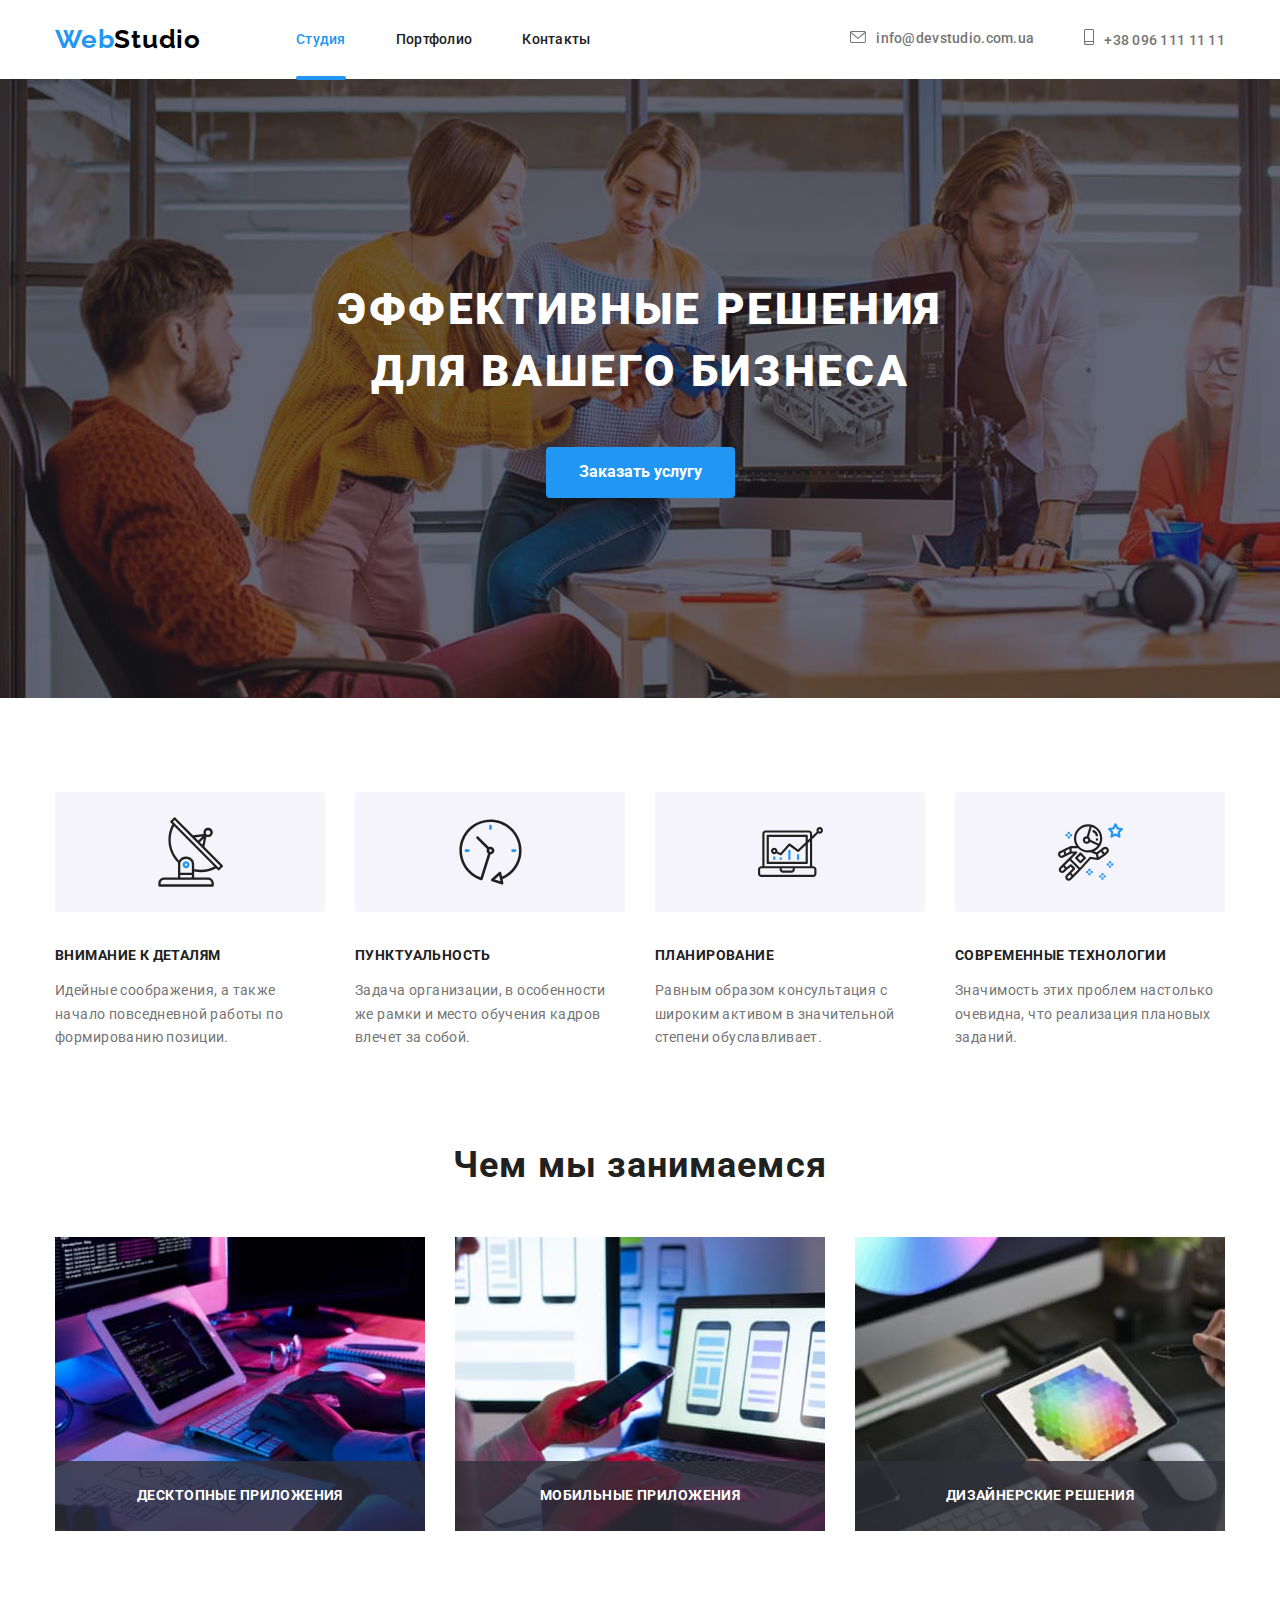
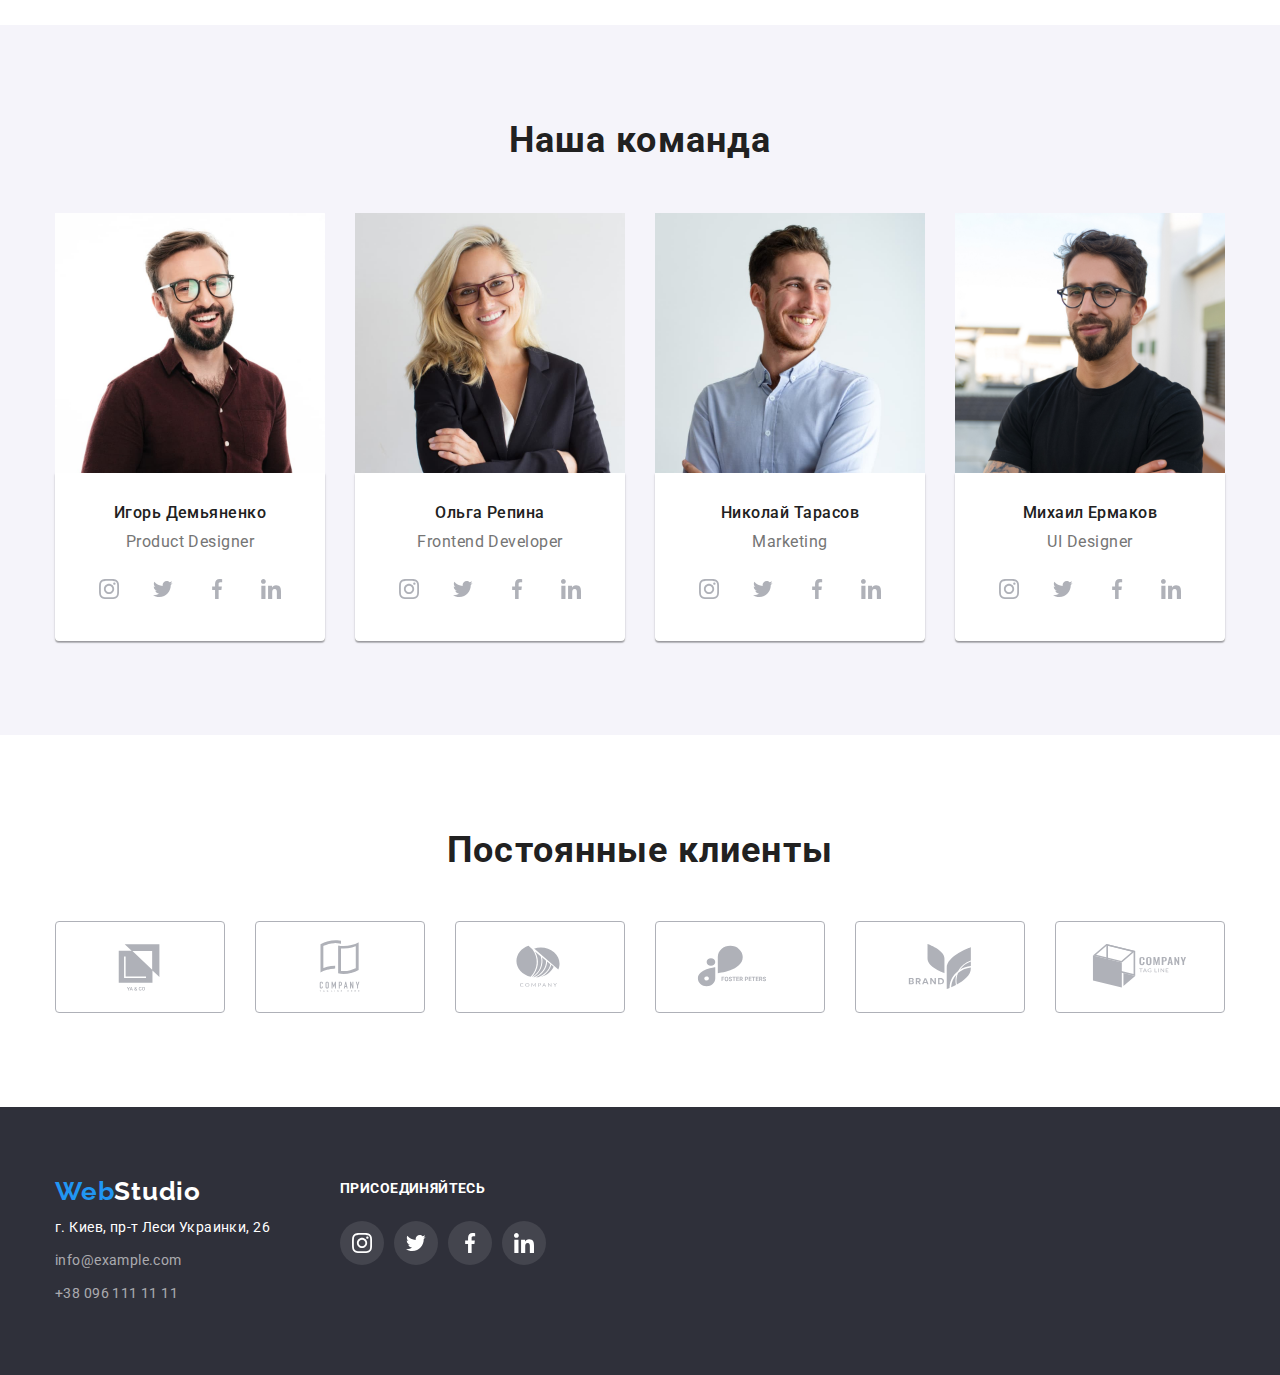
<file: index.html>
<!DOCTYPE html>
<html lang="en">

<head>
    <meta charset="UTF-8">
    <meta http-equiv="X-UA-Compatible" content="IE=edge">
    <meta name="viewport" content="width=device-width, initial-scale=1.0">
    <link rel="preconnect" href="https://fonts.googleapis.com">
    <link rel="preconnect" href="https://fonts.gstatic.com" crossorigin>
    <link href="https://fonts.googleapis.com/css2?family=Raleway:wght@700&family=Roboto:wght@400;500;700;900&display=swap"
        rel="stylesheet">
        <!--нормалізатор-->
<link rel="stylesheet" href="https://cdnjs.cloudflare.com/ajax/libs/modern-normalize/1.1.0/modern-normalize.min.css"/>
        <!--додати стиль-->
        <link rel="stylesheet" href="./css/styles.css" />
        <title>Homework#5</title>
</head>

<body>
    <!--Шапка-->
    <header class="header">
        <div class="container">
        <nav class="header-nav">
            <a href="" class="header-logo link">Web<span class="colortext">Studio</span></a>
            <ul class="header-list list">
                <li class="header-item"><a href="./index.html" class="header-link link current">Студия</a></li>
              <li class="header-item"><a href="./portfolio.html" class="header-link link">Портфолио</a></li>
                <li class="header-item"><a href="" class="header-link link">Контакты</a></li>
             </ul>
        </nav>
        <div class="header-connect">
            <ul class="header-list list">
                <li><a class="header-mail link " href=""><svg class="contact-icon" width="16" height="12">
                    <use href="./images/symbol-defss.svg#icon-convert"info@devstudio.com.ua></use>
                </svg>info@devstudio.com.ua</a>
                </li>
                <li><a class="header-tel link" href=""><svg class="contact-icon" width="10" height="16">
                    <use href="./images/symbol-defss.svg#icon-phone"></use>
                </svg>+38 096 111 11 11</a>
             </li>
            </ul>
          
        </div>
        </div>
    </header>
    <main>
        <!--hero-->
         <section class="hero">
            <div class="container">
                <h1 class="hero-title">ЭФФЕКТИВНЫЕ РЕШЕНИЯ<br>ДЛЯ ВАШЕГО БИЗНЕСА</h1>
                <button type="button" class="button link" data-modal-open>Заказать услугу</button>
               <!---- <div class="hero-content"></div>-->
            </div>
            </section>
       
        <!--feature-->
        <section class="feature">
            <div class="container">
            <ul class="feature-list list">
                 <li class="item">
                    <a href="" class="feature-soc-link">
                        <svg class="feature-soc-icon" width="65" height="70">
                            <use href="./images/symbol-defss.svg#icon-tarelka">
                        </svg>
                    </a>
                    <h3 class="feature-title">Внимание к деталям</h3>
                    <p class="feature-text">Идейные соображения, а также начало повседневной работы по формированию позиции.</p>
                </li>
                
                <li class="item">
                    <a href="" class="feature-soc-link">
                        <svg class="feature-soc-icon" width="65" height="70">
                            <use href="./images/symbol-defss.svg#icon-clock">
                        </svg>
                    </a>
                    <h3 class="feature-title">Пунктуальность</h3>
                    <p class="feature-text">Задача организации, в особенности же рамки и место обучения кадров влечет за собой.</p>
                </li>
                <li class="item">
                    <a href="" class="feature-soc-link">
                        <svg class="feature-soc-icon" width="65" height="70">
                            <use href="./images/symbol-defss.svg#icon-diagram">
                        </svg>
                    </a>
                    <h3 class="feature-title">Планирование</h3>
                    <p class="feature-text">Равным образом консультация с широким активом в значительной степени обуславливает.</p>
                </li>
                <li class="item">
                    <a href="" class="feature-soc-link">
                        <svg class="feature-soc-icon" width="65" height="70">
                            <use href="./images/symbol-defss.svg#icon-kosm">
                        </svg>
                    </a>
                    <h3 class="feature-title">Современные технологии</h3>
                    <p class="feature-text">Значимость этих проблем настолько очевидна, что реализация плановых заданий.</p>
                </li>
            </ul>
            </div>
        </section>
        <section class="about">
            <div class="container">
            <h2 class="about-title">Чем мы занимаемся</h2>
            <ul class="about-list list">
                <li class="about-item">
                    <div class="about-top-wrap">
                       <img src="./images/project.jpg" alt="Дизайн" class="about-foto" width="370" height="294">
                        <p class="about-top-text">ДЕСКТОПНЫЕ ПРИЛОЖЕНИЯ</p>
                    </div>  
                </li>
                <li class="about-item">
                    <div class="about-top-wrap">
                    <img src="./images/razmetka.jpg" alt="Розробка" class="about-foto" width="370" height="294">
                    <p class="about-top-text">МОБИЛЬНЫЕ ПРИЛОЖЕНИЯ</p>
                    </div>
                </li>
                <li class="about-item">
                    <div class="about-top-wrap">
                    <img src="./images/colortest.jpg" alt="Колористика" class="about-foto" width="370" height="294">
                    <p class="about-top-text">ДИЗАЙНЕРСКИЕ РЕШЕНИЯ</p>
                    </div>
                </li>
            </ul>
            </div>
        </section>
        <section id="team" class="team">
            <div class="container">
            <h2 class="team-title">Наша команда</h2>
            <ul class="team-list list">
                <li class="team-item">
                    <img src="./images/img1.jpg" alt="" class="img" width="270">
                    <div class="foto-team">
                    <h3 class="team-item-title">Игорь Демьяненко</h3>
                    <p lang="en" class="team-item-text">Product Designer</p>
                    <ul class="team-soc-list list">
                        <li class="team-soc-item">
                            <a href="" class="team-soc-link">
                              <svg class="team-soc-icon" width="20" height="20">
                                    <use href="./images/symbol-defs.svg#icon-instagram">
                                </svg>
                            </a>
                        </li>
                        <li class="team-soc-item">
                            <a href="" class="team-soc-link">
                                <svg class="team-soc-icon" width="20" height="20">
                                    <use href="./images/symbol-defs.svg#icon-tvit">
                                </svg>
                            </a>
                        </li>
                        <li class="team-soc-item">
                            <a href="" class="team-soc-link">
                                <svg class="team-soc-icon" width="20" height="20">
                                    <use href="./images/symbol-defs.svg#icon-facebook">
                                </svg>
                            </a>
                        </li>
                        <li class="team-soc-item">
                            <a href="" class="team-soc-link">
                                <svg class="team-soc-icon" width="20" height="20">
                                    <use href="./images/symbol-defs.svg#icon-lin">
                                </svg>
                            </a>
                        </li>
                     </ul>
                </div>
                </li>
                <li class="team-item">
                    <img src="./images/img2.jpg" alt="" class="img" width="270">
                    <div class="foto-team">
                    <h3 class="team-item-title">Ольга Репина</h3>
                    <p lang="en" class="team-item-text">Frontend Developer</p>
                    <ul class="team-soc-list list">
                        <li class="team-soc-item">
                            <a href="" class="team-soc-link">
                                <!--підключення спрайта-->
                            <svg class="team-soc-icon" width="20" height="20">
                                <use href="./images/symbol-defs.svg#icon-instagram">
                            </svg>
                        </a>
                        </li>
                        <li class="team-soc-item">
                            <a href="" class="team-soc-link">
                            <svg class="team-soc-icon" width="20" height="20">
                                <use href="./images/symbol-defs.svg#icon-tvit">
                            </svg>
                            </a>
                        </li>
                        <li class="team-soc-item">
                            <a href="" class="team-soc-link">
                                <svg class="team-soc-icon" width="20" height="20">
                                    <use href="./images/symbol-defs.svg#icon-facebook">
                                </svg>
                            </a>
                        </li>
                        <li class="team-soc-item">
                            <a href="" class="team-soc-link">
                                <svg class="team-soc-icon" width="20" height="20">
                                    <use href="./images/symbol-defs.svg#icon-lin">
                                </svg>
                            </a>
                        </li>
                    </ul>
                </div>
                </li>
                <li class="team-item">
                    <img src="./images/img3.jpg" alt="" class="img" width="270">
                    <div class="foto-team">
                    <h3 class="team-item-title">Николай Тарасов</h3>
                    <p lang="en" class="team-item-text">Marketing</p>
                    <ul class="team-soc-list list">
                        <li class="team-soc-item">
                            <a href="" class="team-soc-link">
                               <svg class="team-soc-icon" width="20" height="20">
                                    <use href="./images/symbol-defs.svg#icon-instagram">
                                </svg>
                            </a>
                        </li>
                        <li class="team-soc-item">
                            <a href="" class="team-soc-link">
                                <svg class="team-soc-icon" width="20" height="20">
                                    <use href="./images/symbol-defs.svg#icon-tvit">
                                </svg>
                            </a>
                        </li>
                        <li class="team-soc-item">
                            <a href="" class="team-soc-link">
                                <svg class="team-soc-icon" width="20" height="20">
                                    <use href="./images/symbol-defs.svg#icon-facebook">
                                </svg>
                            </a>
                        </li>
                        <li class="team-soc-item">
                            <a href="" class="team-soc-link">
                                <svg class="team-soc-icon" width="20" height="20">
                                    <use href="./images/symbol-defs.svg#icon-lin">
                                </svg>
                            </a>
                        </li>
                    </ul>
                    </div>
                </li>
                <li class="team-item">
                    <img src="./images/img4.jpg" alt="" class="img" width="270">
                    <div class="foto-team">
                    <h3 class="team-item-title">Михаил Ермаков</h3>
                    <p lang="en" class="team-item-text">UI Designer</p>
                    <ul class="team-soc-list list">
                        <li class="team-soc-item">
                            <a href="" class="team-soc-link">
                                <!--підключення спрайта-->
                                <svg class="team-soc-icon" width="20" height="20">
                                    <use href="./images/symbol-defs.svg#icon-instagram">
                                </svg>
                            </a>
                        </li>
                        <li class="team-soc-item">
                            <a href="" class="team-soc-link">
                                <svg class="team-soc-icon" width="20" height="20">
                                    <use href="./images/symbol-defs.svg#icon-tvit">
                                </svg>
                            </a>
                        </li>
                        <li class="team-soc-item">
                            <a href="" class="team-soc-link">
                                <svg class="team-soc-icon" width="20" height="20">
                                    <use href="./images/symbol-defs.svg#icon-facebook">
                                </svg>
                            </a>
                        </li>
                        <li class="team-soc-item">
                            <a href="" class="team-soc-link">
                                <svg class="team-soc-icon" width="20" height="20">
                                    <use href="./images/symbol-defs.svg#icon-lin">
                                </svg>
                            </a>
                        </li>
                    </ul>
                    </div>
                </li>
            </ul>
            </div>
        </section>
        <section class="client">
        <div class="container">
            <h2 class="client-title">Постоянные клиенты</h2>
            <ul class="client-list list">
<li class="client-item">
<a href="" class="client-link">
    <!--підключення спрайта-->
    <svg class="client-icon" width="106" height="60"> 
        <use href="./images/symbol-defss.svg#icon-company1">
    </svg>
</a>
</li>
<li class="client-item">
<a href="" class="client-link">
    <svg class="client-icon" width="106" height="60">
        <use href="./images/symbol-defss.svg#icon-company">
    </svg>
</a>
</li>
<li class="client-item">
<a href="" class="client-link">
    <svg class="client-icon" width="106" height="60">
        <use href="./images/symbol-defss.svg#icon-company3">
    </svg>
</a>
</li>
<li class="client-item">
<a href="" class="client-link">
    <svg class="client-icon" width="106" height="60">
        <use href="./images/symbol-defss.svg#icon-company4">
    </svg>
</a>
</li>
<li class="client-item">
<a href="" class="client-link">
    <svg class="client-icon" width="106" height="60">
        <use href="./images/symbol-defss.svg#icon-comrany5">
    </svg>
</a>
</li>
<li class="client-item">
<a href="" class="client-link">
    <svg class="client-icon" width="106" height="60">
        <use href="./images/symbol-defss.svg#icon-company6">
    </svg>
</a>
</li>
  </ul>
            </div>
        </section>
    </main>
    <!--footer-->
    <footer class="footer">
       <div class="container">
            <div class="contact-main">
        <a href="" class="footer-logo link">Web<span class="colorchange">Studio</span></a>
        <address>
            <ul class="footer-list list">
                <li class="contacts"><a href="https://bit.ly/3pXMvUd" class="contact-link link" target="_blank" rel="noopener noreferrer">г. Киев, пр-т
                        Леси Украинки, 26</a> </li>
                <li class="contacts"><a href="mailto:info@devstudio.com" class="contact link">info@example.com</a></li>
                <li class="contacts"><a href="tel:+380961111111" class="contact link">+38 096 111 11 11</a></li>
            </ul> 
        </address>
        </div>
      
            <div class="join">
                <h2 class="join-title">ПРИСОЕДИНЯЙТЕСЬ</h2>
               <ul class="join-soc list">
                <li class="join-soc-item">
                    <a href="" class="join-soc-link">
                        <svg class="join-soc-icon" width="20" height="20">
                            <use href="./images/symbol-defs.svg#icon-instagram">
                        </svg>
                    </a>
                </li>
                <li class="join-soc-item">
                    <a href="" class="join-soc-link">
                        <svg class="join-soc-icon" width="20" height="20">
                            <use href="./images/symbol-defs.svg#icon-tvit">
                        </svg>
                    </a>
                </li>
                <li class="join-soc-item">
                    <a href="" class="join-soc-link">
                        <svg class="join-soc-icon" width="20" height="20">
                            <use href="./images/symbol-defs.svg#icon-facebook">
                        </svg>
                    </a>
                </li>
                <li class="join-soc-item">
                    <a href="" class="join-soc-link">
                        <svg class="join-soc-icon" width="20" height="20">
                            <use href="./images/symbol-defs.svg#icon-lin">
                        </svg>
                    </a>
                </li>
               </ul>
            
 </footer>
 <div class="backdrop is-hidden" data-modal>
     <div class="modal">
     <button type="button" class="modal-close-btn" data-modal-close>
         <svg class="modal-close-icon" width="11" height="11">
             <use href="./images/symbol-defs.svg#icon-close"></use>
         </svg>
     </button>
     </div>
 </div>
<script src="./js/modal.js"></script>
</body>

</html>
</file>
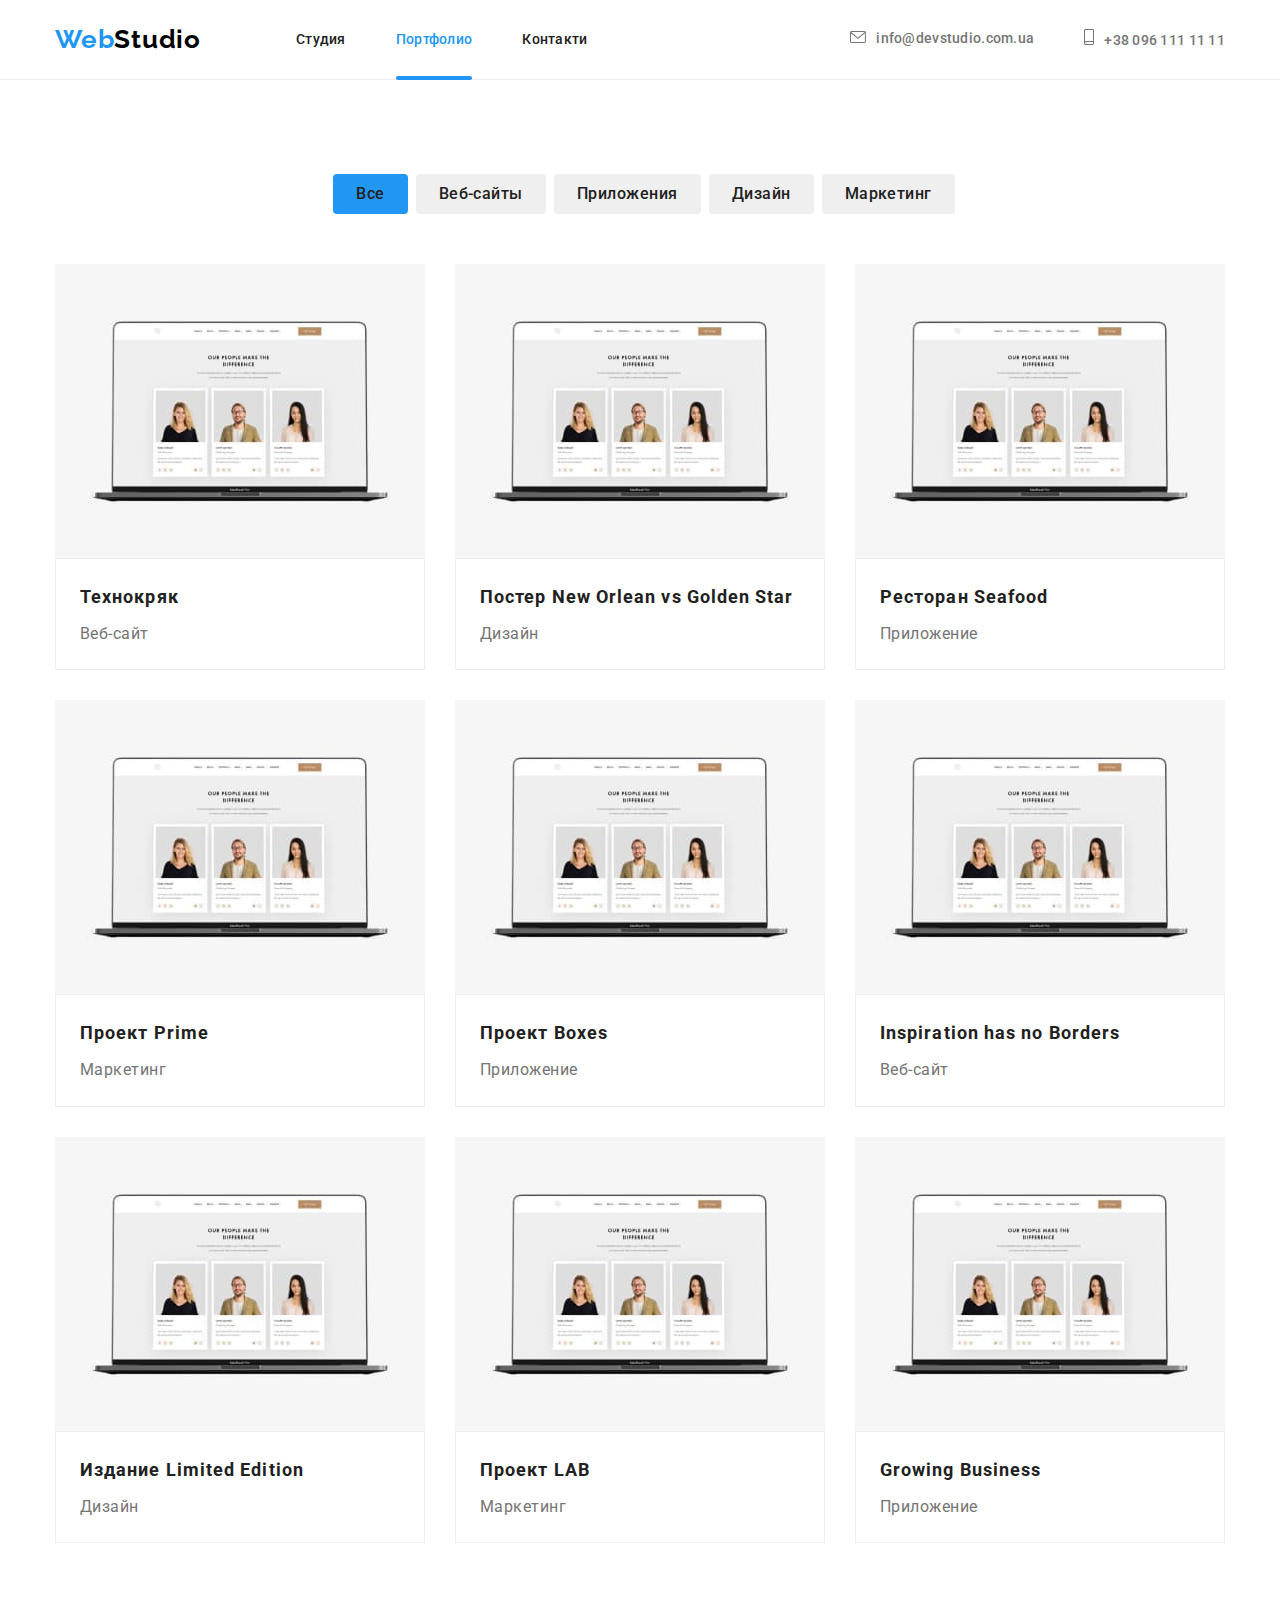
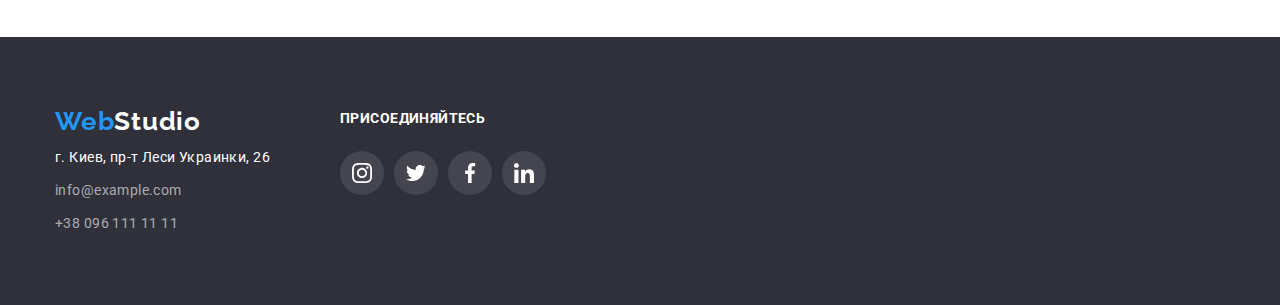
<file: portfolio.html>
<!DOCTYPE html>
<html lang="en">

<head>
    <meta charset="UTF-8">
    <meta http-equiv="X-UA-Compatible" content="IE=edge">
    <meta name="viewport" content="width=device-width, initial-scale=1.0">
    <link rel="preconnect" href="https://fonts.googleapis.com">
    <link rel="preconnect" href="https://fonts.gstatic.com" crossorigin>
    <link
        href="https://fonts.googleapis.com/css2?family=Raleway:wght@700&family=Roboto:wght@400;500;700;900&display=swap"
        rel="stylesheet">
    <!--нормалізатор-->
    <link rel="stylesheet"
        href="https://cdnjs.cloudflare.com/ajax/libs/modern-normalize/1.1.0/modern-normalize.min.css" />
    <!--додати стиль-->
    <link rel="stylesheet" href="./css/portfolio.css" />
    <link rel="stylesheet" href="./css/styles.css" />
    <title>Homework#5</title>
</head>

<body>
    <!--Шапка-->
    <header class="header">
        <div class="container">
            <nav class="header-nav">
                <a href="" class="header-logo link">Web<span class="colortext">Studio</span></a>
                <ul class="header-list list">
                    <li class="header-item"><a href="./index.html" class="header-link link">Студия</a></li>
                    <li class="header-item"><a href="./portfolio.html" class="portfolio-link link current">Портфолио</a>
                    </li>
                    <li class="header-item"><a href="" class="header-link link">Контакти</a></li>
                </ul>
            </nav>
            <div class="header-connect">
                <ul class="header-list list">
                    <li><a class="header-mail link " href=""><svg class="contact-icon" width="16" height="12">
                                <use href="./images/symbol-defss.svg#icon-convert"></use>
                            </svg>info@devstudio.com.ua</a>
                    </li>
                    <li><a class="header-tel link" href=""><svg class="contact-icon" width="10" height="16">
                                <use href="./images/symbol-defss.svg#icon-phone"></use>
                            </svg>+38 096 111 11 11</a>
                    </li>
                </ul>
            </div>
        </div>
    </header>
    <main>
        <section class="portfolio ">
            <div class="container">
                <ul class="portfolio-selection ">
                    <li class="portfolio-item"><button class="btn current" type="button">Все</button></li>
                    <li class="portfolio-item"><button class="btn" type="button">Веб-сайты</button></li>
                    <li class="portfolio-item"><button class="btn" type="button">Приложения</button></li>
                    <li class="portfolio-item"><button class="btn" type="button">Дизайн</button></li>
                    <li class="portfolio-item"><button class="btn" type="button">Маркетинг</button></li>
                </ul>

                <div class="gallery">
                    <ul class="gallery-list list">
                        <li class="galery-item">
                            <div class="top-wrap">
                                <a href="" class="galery-link"></a>
                                <img src="./images/technokriak.jpg" alt="" class="img" width="370">
                                <p class="top-text">Ресурс предлагает комплексные предложения
                                    с разным уровнем функционала и сервисов. Все это позволит посетителю получить
                                    исчерпывающие сведения о компании или частном лице.</p>
                            </div>
                            <div class="foto-bottom link">
                                <h3 class="portfolio-title">Технокряк</h3>
                                <p class="portfolio-text">Веб-сайт</p>
                            </div>
                        </li>
                        <li class="galery-item">
                            <div class="top-wrap">
                                <a href="" class="galery-link"></a>
                                <img src="./images/technokriak.jpg" alt="" class="img" width="370">
                                <p class="top-text">Ресурс предлагает комплексные предложения
                                    с разным уровнем функционала и сервисов. Все это позволит посетителю получить
                                    исчерпывающие сведения о компании или частном лице.</p>
                            </div>
                            <div class="foto-bottom link">
                                <h3 class="portfolio-title">Постер New Orlean vs Golden Star</h3>
                                <p class="portfolio-text">Дизайн</p>
                            </div>
                        </li>
                        <li class="galery-item">
                            <div class="top-wrap">
                                <a href="" class="galery-link"></a>
                                <img src="./images/technokriak.jpg" alt="" class="img" width="370">
                                <p class="top-text">Ресурс предлагает комплексные предложения
                                    с разным уровнем функционала и сервисов. Все это позволит посетителю получить
                                    исчерпывающие сведения о компании или частном лице.</p>
                            </div>
                            <div class="foto-bottom link">
                                <h3 class="portfolio-title">Ресторан Seafood</h3>
                                <p class="portfolio-text">Приложение</p>
                            </div>
                        </li>
                        <li class="galery-item">
                            <div class="top-wrap">
                                <a href="" class="galery-link"></a>
                                <img src="./images/technokriak.jpg" alt="" class="img" width="370">
                                <p class="top-text">Ресурс предлагает комплексные предложения
                                    с разным уровнем функционала и сервисов. Все это позволит посетителю получить
                                    исчерпывающие сведения о компании или частном лице.</p>
                            </div>
                            <div class="foto-bottom link">
                                <h3 class="portfolio-title">Проект Prime</h3>
                                <p class="portfolio-text">Маркетинг</p>
                            </div>
                        </li>
                        <li class="galery-item">
                            <div class="top-wrap">
                                <a href="" class="galery-link"></a>
                                <img src="./images/technokriak.jpg" alt="" class="img" width="370">
                                <p class="top-text">Ресурс предлагает комплексные предложения
                                    с разным уровнем функционала и сервисов. Все это позволит посетителю получить
                                    исчерпывающие сведения о компании или частном лице.</p>
                            </div>
                            <div class="foto-bottom link">
                                <h3 class="portfolio-title">Проект Boxes</h3>
                                <p class="portfolio-text">Приложение</p>
                            </div>
                        </li>
                        <li class="galery-item">
                            <div class="top-wrap">
                                <a href="" class="galery-link"></a>
                                <img src="./images/technokriak.jpg" alt="" class="img" width="370">
                                <p class="top-text">Ресурс предлагает комплексные предложения
                                    с разным уровнем функционала и сервисов. Все это позволит посетителю получить
                                    исчерпывающие сведения о компании или частном лице.</p>
                            </div>
                            <div class="foto-bottom link">
                                <h3 class="portfolio-title">Inspiration has no Borders</h3>
                                <p class="portfolio-text">Веб-сайт</p>
                            </div>
                        </li>
                        <li class="galery-item">
                            <div class="top-wrap">
                                <a href="" class="galery-link"></a>
                                <img src="./images/technokriak.jpg" alt="" class="img" width="370">
                                <p class="top-text">Ресурс предлагает комплексные предложения
                                    с разным уровнем функционала и сервисов. Все это позволит посетителю получить
                                    исчерпывающие сведения о компании или частном лице.</p>
                            </div>
                            <div class="foto-bottom link">
                                <h3 class="portfolio-title">Издание Limited Edition</h3>
                                <p class="portfolio-text">Дизайн</p>
                            </div>
                        </li>
                        <li class="galery-item">
                        <div class="top-wrap">
                            <a href="" class="galery-link"></a>
                            <img src="./images/technokriak.jpg" alt="" class="img" width="370">
                            <p class="top-text">Ресурс предлагает комплексные предложения
                                с разным уровнем функционала и сервисов. Все это позволит посетителю получить
                                исчерпывающие сведения о компании или частном лице.</p>
                        </div>
                            <div class="foto-bottom link">
                                <h3 class="portfolio-title">Проект LAB</h3>
                                <p class="portfolio-text">Маркетинг</p>
                            </div>
                        </li>
                        <li class="galery-item">
                        <div class="top-wrap">
                            <a href="" class="galery-link"></a>
                            <img src="./images/technokriak.jpg" alt="" class="img" width="370">
                            <p class="top-text">Ресурс предлагает комплексные предложения
                                с разным уровнем функционала и сервисов. Все это позволит посетителю получить
                                исчерпывающие сведения о компании или частном лице.</p>
                        </div>
                            <div class="foto-bottom link">
                                <h3 class="portfolio-title">Growing Business</h3>
                                <p class="portfolio-text">Приложение</p>
                            </div>
                        </li>
                    </ul>
                </div>
            </div>
        </section>
    </main>

    <!--footer-->
    <footer class="footer">
        <div class="container">
            <div class="contact-main">
                <a href="" class="footer-logo link">Web<span class="colorchange">Studio</span></a>
                <address>
                    <ul class="footer-list list">
                        <li class="contacts"><a href="https://bit.ly/3pXMvUd" class="contact-link link" target="_blank"
                                rel="noopener noreferrer">г. Киев, пр-т
                                Леси Украинки, 26</a> </li>
                        <li class="contacts"><a href="mailto:info@devstudio.com" class="contact link">info@example.com</a></li>
                        <li class="contacts"><a href="tel:+380961111111" class="contact link">+38 096 111 11 11</a></li>
                    </ul>
                </address>
            </div>

            <div class="join">
                <h2 class="join-title">ПРИСОЕДИНЯЙТЕСЬ</h2>
                <ul class="join-soc list">
                    <li class="join-soc-item">
                        <a href="" class="join-soc-link">
                            <svg class="join-soc-icon" width="20" hight="20">
                                <use href="./images/symbol-defs.svg#icon-instagram">
                            </svg>
                        </a>
                    </li>
                    <li class="join-soc-item">
                        <a href="" class="join-soc-link">
                            <svg class="join-soc-icon" width="20" hight="20">
                                <use href="./images/symbol-defs.svg#icon-tvit">
                            </svg>
                        </a>
                    </li>
                    <li class="join-soc-item">
                        <a href="" class="join-soc-link">
                            <svg class="join-soc-icon" width="20" hight="20">
                                <use href="./images/symbol-defs.svg#icon-facebook">
                            </svg>
                        </a>
                    </li>
                    <li class="join-soc-item">
                        <a href="" class="join-soc-link">
                            <svg class="join-soc-icon" width="20" hight="20">
                                <use href="./images/symbol-defs.svg#icon-lin">
                            </svg>
                        </a>
                    </li>
                </ul>
    </footer>
</body>

</html>
</file>
<file: css/styles.css>
:root{
--hero-title-color:#FFFFFF;
--accsent-color:#2196F3;
--second-title-color:#757575;
--main-title-color:#212121;
}
body{
    font-family: Roboto, sans-serif;}
    .link{
        text-decoration: none;
    }
    .list{
        padding: 0;
        margin: 0;
        list-style: none;
    }
    
    .nav-list.link.current{
        color: var(--accsent-color);
    }
    .header-link.current{
        color: var(--accsent-color);
    }
    .colortext{
        color: black;
        /* чорний  колір лого */
    }
    .colorchange{
        color: #FFFFFF;
        /*білий колір лого*/
    }
    
    
    p,
    h1,
    h2,
    h3,
    h4,
    li {
        margin: 0;
    }
    
    ul {
        padding-left: 0;
        margin: 0;
    }
    
    button {
        cursor: pointer;
    }
    
    .container {
        width: 1200px;
        padding-left: 15px;
        padding-right: 15px;
        margin: 0 auto;
        /*outline: 1px solid;*/
        }
    /*.section {
        padding-bottom: 94px;
        padding-bottom: 94px;
    }*/

  /*header*/
    .header{
        background-color:#FFFFFF;
        padding: 24px 0 24px 0;
    }
    .header .container{
        display: flex;
        align-items: center;    
    }
    .header-list{
        display: flex;
    }
    .header-nav{
        display: flex;
        align-items: center;
    }
    .header-logo{
        margin-right: 95px;
        font-family: 'Raleway';
        font-weight: 700;
        font-size: 26px;
        line-height: 1.2;
        letter-spacing: 0.03em;
        color: #2196F3;
    }
    .header-item:not(:last-child){
margin-right:50px ;
    }
    .header-link{
    font-weight: 500;
    font-size: 14px;
    line-height: 1.14;
    letter-spacing: 0.02em;
    color: #212121;
    transition: color 250ms linear;
        }
    .header-link:hover,
    .header-link:focus{
    color: #2196F3;
        }
        .header-link{
            position: relative;
            display: block;     
        }
         .header-link.current::after{
            content: "";
            left: 0;
            bottom: -32px;
            width: 100%;
            height: 4px;
            position: absolute;
             display: inline-block;
            background-color: var(--accsent-color);
            border-radius: 2px;
        }
    .header-connect{
        margin-left: auto;
    }
    .header-mail{
        margin-right: 50px;
    font-weight: 500;
    font-size: 14px;
    line-height: 1.14;
    letter-spacing: 0.02em;
    color: var(--second-title-color);
    transition: color 250ms linear;
    }
    .header-tel{
    font-weight: 500;
    font-size: 14px;
    line-height: 1.14;
    letter-spacing: 0.02em;
    color: var(--second-title-color);
    transition: color 250ms linear;
    }
    
    .header-tel:hover,
    .header-tel:focus,
    .header-mail:hover,
    .header-mail:focus,
    .contact-icon:hover,
   .contact-icon:focus{
        color: var(--accsent-color);
    }
.contact-icon{
    margin-right: 10px;
    fill: currentColor
}

    /*hero*/
    .hero{
     background: #2F303A;
     text-align: center;
    padding-top: 200px;
    background-image: linear-gradient(
    rgba(47, 48, 58, 0.4),
    rgba(47, 48, 58, 0.4)
    ), 
    url(../images/header.jpg);
    background-repeat: no-repeat;
    background-size: cover;
    max-width: 1600px;
    margin: 0 auto;
     }
    
    
    .hero-title{
        margin-top: 0;
        margin-bottom: 45px;
    font-family: Roboto, sans-serif;
    font-weight: 900;
    font-size: 44px;
    line-height: 1.4;
    letter-spacing: 0.06em;
    color: var(--hero-title-color)
    }
  
    /*button*/
    .button{
        display: inline-block;
        border: 1px solid transparent;
        border-radius: 4px;
        padding: 10px 32px;
        margin-bottom: 200px;
        font-family: Roboto, sans-serif;
        font-weight: 700;
        font-size: 16px;
        line-height: 1.8;
        color: var(--hero-title-color);
        background-color: var(--accsent-color);
    }

    /*feature*/
    .feature{
        padding-top: 94px;
        padding-bottom: 94px;
    }

    .feature-title{
    margin-bottom: 10px;
    font-family: Roboto, sans-serif;
    font-size: 14px;
    line-height: 1.9;
    letter-spacing: 0.03em;
    text-transform: uppercase;
    color:var(--main-title-color);
        }
    .feature-text{
    font-family: Roboto, sans-serif;
    font-weight: 400;
    font-size: 14px;
    line-height: 1.7;
    letter-spacing: 0.03em;
    color: var(--second-title-color);
    
        }
    .feature-list{
        display: flex; 
        
     }
     .item{
         width: 270px;
       
         }
    .item:not(:last-child) {
        margin-right: 30px;
    }
       
    .feature-list .item{
        width: 270px;
    
    }
    .feature-soc-link{
        margin-bottom: 30px;
    width: 270px;
    height: 120px;
    left: 215px;
    top: 774px;
    background: #F5F4FA;
    border-radius: 4px;
    display: flex;
    justify-content: center;
    align-items: center;}
/*.about-item + .about-item + .about-item{
    margin-left: 30px;
}*/
/*justify-content: space-between; - розтягує по ширині *.
        /*about*/

        .about{
     padding-bottom: 94px;  
     }  

    .about-title{
    margin-top: 0;
     margin-bottom: 50px; 
    font-family: Roboto, sans-serif;
    font-size: 36px;
    line-height: 1.2;
    text-align: center;
    letter-spacing: 0.03em;
    color: var(--main-title-color);
        }
        .about-list{
            display: flex; 
            margin-left:-30px;  
        }
        .about-foto{
            display: block;
        }
       /* .about-item:not(:last-child){
margin-right: 30px;
        } відступи*/
        .about-item{
        flex-basis:cal(100-90px)/3;
       /* width:  calc(100%/3-30px);*/
        margin-left: 30px;
       }
    .about-top-wrap {
        position: relative;
        overflow: hidden;
    }
        .about-top-text {
            position: absolute;
            bottom: 0;
            background-color:rgba(47, 48, 58, 0.8);
            color: #FFFFFF;
            padding: 27px;
            width: 370px;
            height: 70px;
            font-family: inherit;
            font-weight: 700;
            font-size: 14px;
            line-height: 1.14;
            text-align: center;
            letter-spacing: 0.03em;
            text-transform: uppercase;
        }
      .team{
          padding-bottom: 94px;
          padding-top: 94px;
        background-color: #F5F4FA;
      }    
       .team-item{
           background-color: var(--hero-title-color);
       }
     .team-list{
        display: flex;
        justify-content: space-between;
        
        }
    .team-title{
     margin-bottom: 50px;
     font-family: Roboto, sans-serif;
    font-size: 36px;
    line-height: 1.2;
    text-align: center;
    letter-spacing: 0.03em;
    color: var(--main-title-color);
        }
    .team-item-title{
  margin-bottom: 10px;
    font-family: Roboto,sans-serif;
    font-weight: 500;
    font-size: 16px;
    line-height: 1.2;
    text-align: center;
    letter-spacing: 0.03em;
    color: var(--main-title-color);
        }
    .team-item-text{
   margin-left: 0;
   margin-right: 0;
   margin-bottom: 16px;
    font-family: Roboto,sans-serif;
    font-weight: 400;
    font-size: 16px;
    line-height: 1.19;
    text-align: center;
    letter-spacing: 0.03em;
    color: var(--second-title-color);
        }
        .img{
        display: block;
         }
        .foto-team{
            padding-top: 30px;
            padding-bottom: 30px;
            box-shadow: 0px 1px 3px rgba(0, 0, 0, 0.12),
            0px 1px 1px rgba(0, 0, 0, 0.14),
            0px 2px 1px rgba(0, 0, 0, 0.2);
            border-radius: 0px 0px 4px 4px;
        }
        .team-soc-list {
            display: flex;
            justify-content: center;
        }
        
        .team-soc-item+.team-soc-item {
            margin-left: 10px;
        }
/*посилання на соцмережі*/
        .team-soc-link{
            width: 44px;
            height: 44px;
            background-color: #FFFFFF;
            border-radius: 50%;
            display: flex;
            justify-content: center;
            align-items: center;
           /* fill: #FFFFFF;*/
        transition-property: background-color;
        transition-duration: 250ms;
        transition-timing-function: cubic-bezier(0.4, 0, 0.2, 1);
        }
      
        .team-soc-icon{
            fill: #AFB1B8;
        }
        .team-soc-link:hover{
         background-color:var(--accsent-color);
        /*fill: #2196F3;*/
        }
        .team-soc-link:hover .team-soc-icon{
        fill:#FFFFFF;
        }
        .team-soc-link:focus{
            background-color: var(--accsent-color);
            /*fill: #2196F3;*/
        }
        .team-soc-link:focus .team-soc-icon{
            fill: #FFFFFF;
        }
       .client-title{
         margin-bottom: 50px;
        font-family: Roboto,sans-serif;
       font-weight: 700;
        font-size: 36px;
        line-height: 1.17;
        text-align: center;
        letter-spacing: 0.03em;
        color: var(--main-title-color);
       }
       .client{
           padding-top: 94px;
           padding-bottom: 94px;
       }
       .client-list{
           display: flex;
            justify-content: space-between;
       }
       .client-link{
        width: 170px;
        height: 92px;
        display: flex;
        justify-content: center;
        align-items: center;
        border: 1px solid #AFB1B8;
        box-sizing: border-box;
        border-radius: 4px;
        cursor: pointer;
        transition-property: background-color;
        transition-duration: 250ms;
        transition-timing-function: cubic-bezier(0.4, 0, 0.2, 1);
       }
    .client-link:hover{
        border-color: var(--accsent-color)
    }
    .client-link:focus {
        border-color: var(--accsent-color)}

       .client-link{
       background-color: #FFFFFF;
       }

    .client-icon{
       width: 106px;
        height: 60px;
        fill:#AFB1B8;
    }
    .client-link:hover .client-icon {
        fill: var(--accsent-color)
    }
    .client-link:focus .client-icon {
        fill: var(--accsent-color)
    }
       /*footer*/
       .footer{
          padding-top: 60px;
          padding-bottom: 60px;
          background: #2F303A;
      }
        .footer .container{
            display: flex;
        }
        .footer-logo{
            margin-bottom: 20px;
            font-family: 'Raleway';
            font-style: normal;
            font-weight: 700;
            font-size: 26px;
            line-height: 1.9;
            letter-spacing: 0.03em;
             color: #2196F3;
        }
        address {
            font-style: normal;
        }
        .contact-address{
            color: var(--hero-title-color);
        }
        .contact-link{
           font-family: Roboto,sans-serif;
            font-weight: 400;
            font-size: 14px;
            line-height: 1.7;
            letter-spacing: 0.03em;
           color: var(--hero-title-color); 
         }
         .contact{
            font-family: Roboto,sans-serif;
            font-weight: 400;
            font-size: 14px;
            line-height: 1.7;
            letter-spacing: 0.03em;
            color: rgba(255, 255, 255, 0.6);
         }
         .contacts{
             padding-bottom: 9px;
         }
         .join{
         margin-left: 70px;
         padding-top: 10px;
      }
         .join .container{
            display: flex;
           }
         .join-title{
       margin-bottom: 20px;  
        font-weight: 700;
        font-size: 14px;
        line-height: 1.7;
        letter-spacing: 0.03em;
        text-transform: uppercase;
        color: #FFFFFF;
         }
         
        .join-soc {
        display: flex;
            }
        .join-soc-link {
            width: 44px;
            height: 44px;
            background-color: rgba(255, 255, 255, 0.1);
            border-radius: 50%;
            display: flex;
            justify-content: center;
            align-items: center;
            transition-property: background-color;
            transition-duration: 250ms;
            transition-timing-function: cubic-bezier(0.4, 0, 0.2, 1);
            }
        
        .join-soc-link {
            fill: var(--hero-title-color);
       
        }
        .join-soc-item+.join-soc-item {
            margin-left: 10px;
        }
        /*змінити колір елемента
        .join-soc-icon:nth-child(2){
        color: #2196F3;
        }*/
        .join-soc-link:hover{
            background-color: var(--accsent-color);
        }
        .join-soc-link:focus{
            background-color: var(--accsent-color);
        }
        
        .join-soc-link:hover .join-soc-icon {
            fill: #FFFFFF;
        }
        .join-soc-link:focus .join-soc-icon {
            fill: #FFFFFF;
        }
        /* модальне вікно*/
        .backdrop{
            position: fixed;
            width: 100%;
            height: 100%;
            top: 0;
            background: rgba(0, 0, 0, 0.2);
            display: flex;
            align-items: center;
            justify-content: center;
            transition: opacity 250ms, visibility 250ms;
        }
       .backdrop .is-hidden .modal{
            transform: scale(0.5) rotate(-290deg);
       }
        .backdrop .is-hidden{
            opacity: 0;
            pointer-events: none;
            
        }
        .modal{
        position: absolute;
        top: 50%;
        left: 50%;
        transform: translate(-50, -50);
        min-width: 528px;
        min-height: 581px;
        background: #FFFFFF;
        box-shadow: 0px 1px 3px rgba(0, 0, 0, 0.12),
        0px 1px 1px rgba(0, 0, 0, 0.14),
        0px 2px 1px rgba(0, 0, 0, 0.2);
        border-radius: 4px;
        transition: transform 250ms;
        transform: translate(-50%, -50%) scale(1) rotate(0)
        }
        .modal-close-btn{
            position: absolute;
           top: 8px;
            right: 8px;
            width: 30px;
            height: 30px;
            border-radius: 50%;
            background-color: transparent;
            border: 1px solid rgba(0, 0, 0, 0.1);
        }   
    .is-hidden{
        opacity: 0;
        pointer-events: none;
        visibility: hidden;
    }
</file>
<file: css/portfolio.css>
header {
    border-bottom: 1px solid;
    color: #ECECEC;
}
.portfolio-link.current {
    color: var(--accsent-color);
}
.portfolio-link.header-link {
    font-weight: 500;
    font-size: 14px;
    line-height: 1.14;
    letter-spacing: 0.02em;
    color: #212121;
}

.header-link:hover,
.header-link:focus{
    color: #2196F3;
}

.portfolio-link {
    font-weight: 500;
    font-size: 14px;
    line-height: 1.14;
    letter-spacing: 0.02em;
    color: #212121;
}

.portfolio-link:hover,
.portfolio-link:focus {
    color: #2196F3;
}
.portfolio-link {
    position: relative;
    display: block;
}

.portfolio-link.current::after {
    content: "";
    left: 0;
    bottom: -32px;
    width: 100%;
    height: 4px;
    position: absolute;
    display: inline-block;
    background-color: var(--accsent-color);
    border-radius: 2px;
}
/*booton*/
.btn.current {
    background-color: var(--accsent-color);
}

.btn {
    display: inline-block;
    border: 1px solid transparent;
    border-radius: 4px;
    padding: 6px 22px;
    font-family: inherit;
    font-weight: 500;
    font-size: 16px;
    line-height: 1.6;
    text-align: center;
    letter-spacing: 0.03em;
    cursor: pointer;
    color: #212121;
    transition-property: background-color;
    transition-duration: 250ms;
    transition-timing-function: cubic-bezier(0.4, 0, 0.2, 1);
}

.btn:hover {
    color: #FFFFFF;
    background-color: #2196F3;
}

.btn:focus {
    color: #FFFFFF;
    background-color: var(--accsent-color)
}


/*portfolio*/

.portfolio {
    padding-top: 94px;
    padding-bottom: 94px;
}

.portfolio-selection {
    display: flex;
    justify-content: center;
    margin-bottom: 50px;
    list-style: none;
}

.portfolio-item {
    margin-left: 8px;
}

.portfolio-item:hover,
.portfolio-item:focus {
    box-shadow: 0px 3px 1px rgba(0, 0, 0, 0.1), 0px 1px 2px 
    rgba(0, 0, 0, 0.08), 0px 2px 2px rgba(0, 0, 0, 0.12);
    border-radius: 4px;
}

.top-wrap {
    position: relative;
    overflow: hidden;
}

.galery-item:hover .top-text {
    transform: translateY(0%);
}

.top-text {
    position: absolute;
    top: 0;
    background-color: rgba(33, 150, 243, 0.9);
    color: #FFFFFF;
    padding: 40px;
    width: 370px;
    height: 294px;
    transform: translateY(100%);
    transition: transform 250ms linear;
    overflow: auto;
    font-family: inherit;
    font-weight: 400;
    font-size: 18px;
    line-height: 1.6;
    letter-spacing: 0.03em;
}

.portfolio-title {
    margin-bottom: 4px;
    font-family: inherit;
    font-weight: 700;
    font-size: 18px;
    line-height: 2;
    letter-spacing: 0.06em;
    color: #212121;
}

.portfolio-text {

    font-family: inherit;
    font-style: normal;
    font-weight: 400;
    font-size: 16px;
    line-height: 1.9;
    letter-spacing: 0.03em;
    color: #757575;
}

.gallery-list {
    display: flex;
    flex-wrap: wrap;
    gap: 30px;
    /*виставити елементи по вертикалі та горизонталі*/
}

/* margin-left: -30px;
    margin-bottom: -30px;
}
.calery-item{
 width:  calc(100%/3 - 30px);  
 margin-left: 30px;
 margin-bottom: 30px;
}*/
.galery-item:hover,
.galery-item:focus{
    box-shadow: 0px 1px 1px rgba(0, 0, 0, 0.12),
        0px 4px 4px rgba(0, 0, 0, 0.06),
        1px 4px 6px rgba(0, 0, 0, 0.16);
}

.foto-bottom {
    border: 1px solid #EEEEEE;
    padding: 20px 24px;
    margin-left: 0;
    margin-right: 0;
}

/*.galery-link:hover .galery-item{
box-shadow: 0px 1px 1px rgba(0, 0, 0, 0.12),
0px 4px 4px rgba(0, 0, 0, 0.06),
1px 4px 6px rgba(0, 0, 0, 0.16);
}*/

.galery-item {
    display: block;
}
</file>
